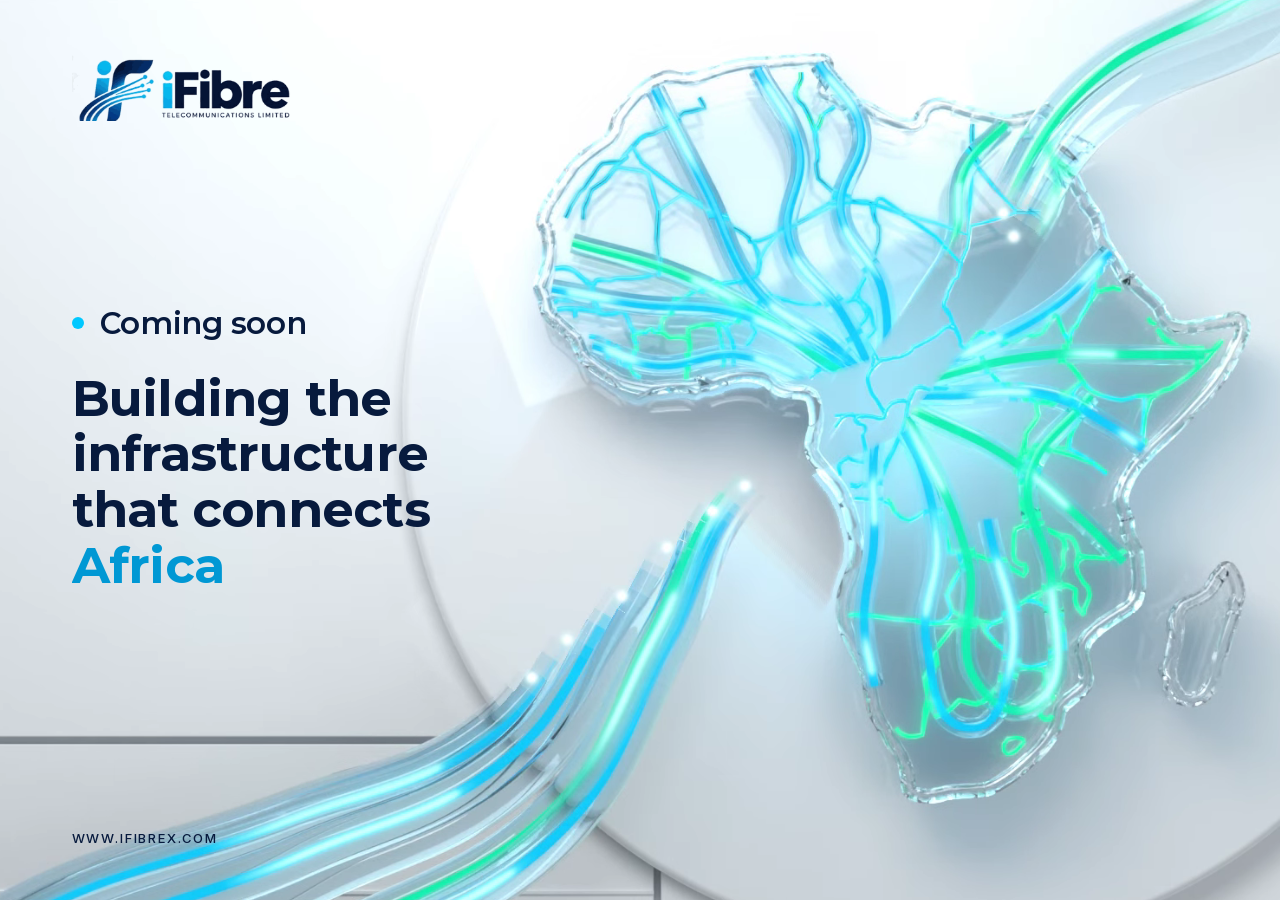
<file: index.html>
<!doctype html>
<html lang="en">
<head>
<meta charset="utf-8">
<meta name="viewport" content="width=device-width, initial-scale=1">
<title>iFibreX Telecommunications Limited — Coming Soon</title>
<meta name="description" content="iFibreX Telecommunications Limited is building the infrastructure that connects Africa. Our new website is coming soon.">
<meta property="og:title" content="iFibreX Telecommunications Limited">
<meta property="og:description" content="Building the infrastructure that connects Africa. Coming soon.">
<meta property="og:url" content="https://www.ifibrex.com">
<meta property="og:image" content="https://www.ifibrex.com/media/og-image.jpg">
<meta property="og:image:width" content="1200">
<meta property="og:image:height" content="630">
<meta property="og:type" content="website">
<meta name="twitter:card" content="summary_large_image">
<link rel="canonical" href="https://www.ifibrex.com/">
<meta name="theme-color" content="#E9EEF3">
<link rel="icon" type="image/png" href="assets/favicon.png">
<link rel="apple-touch-icon" href="assets/apple-touch-icon.png">
<link rel="preload" as="font" type="font/woff2" href="assets/fonts/montserrat-latin-600-700.woff2" crossorigin>
<link rel="preload" as="image" href="media/intro-poster.webp" fetchpriority="high">
<script type="application/ld+json">
{"@context":"https://schema.org","@type":"Organization","name":"iFibreX Telecommunications Limited","alternateName":["iFibreX","ITL"],"url":"https://www.ifibrex.com","foundingDate":"2018","address":{"@type":"PostalAddress","addressLocality":"Ikoyi, Lagos","addressCountry":"NG"}}
</script>
<style>
  @font-face { font-family: "Inter"; src: url("assets/fonts/inter-latin-400-500.woff2") format("woff2"); font-weight: 400 500; font-style: normal; font-display: swap; unicode-range: U+0000-00FF, U+0131, U+0152-0153, U+02BB-02BC, U+02C6, U+02DA, U+02DC, U+0304, U+0308, U+0329, U+2000-206F, U+20AC, U+2122, U+2191, U+2193, U+2212, U+2215, U+FEFF, U+FFFD; }
  @font-face { font-family: "Montserrat"; src: url("assets/fonts/montserrat-latin-600-700.woff2") format("woff2"); font-weight: 600 700; font-style: normal; font-display: swap; unicode-range: U+0000-00FF, U+0131, U+0152-0153, U+02BB-02BC, U+02C6, U+02DA, U+02DC, U+0304, U+0308, U+0329, U+2000-206F, U+20AC, U+2122, U+2191, U+2193, U+2212, U+2215, U+FEFF, U+FFFD; }
  :root {
    --navy: #071A3D; --cyan: #00C8FF; --bg: #E9EEF3; --muted: #5B6578;
    --display: "Montserrat", "Helvetica Neue", Arial, sans-serif;
    --text: "Inter", "Helvetica Neue", Arial, sans-serif;
    --pad: clamp(22px, 5.6vw, 110px);
  }
  * { box-sizing: border-box; margin: 0; }
  html, body { height: 100%; }
  body { background: var(--bg); color: var(--navy); font-family: var(--text); -webkit-font-smoothing: antialiased; overflow: hidden; }

  /* The Blender render: a seamless 4-second loop of light flowing through the glass cables. */
  .stage { position: fixed; inset: -2%; z-index: 0; }
  .stage video, .stage img, .stage canvas { position: absolute; inset: 0; width: 100%; height: 100%; object-fit: cover; object-position: 70% 50%; display: block; }
  .stage canvas { cursor: default; }
  .stage canvas.on-map { cursor: pointer; }
  #hero { opacity: 0; }
  #hero.on { opacity: 1; }
  /* never show a native play button: if a video can't autoplay, the still image underneath stays */
  video { pointer-events: none; }
  video::-webkit-media-controls, video::-webkit-media-controls-start-playback-button, video::-webkit-media-controls-overlay-play-button { display: none !important; -webkit-appearance: none; }

  .page { position: relative; z-index: 1; height: 100svh; display: flex; flex-direction: column; padding: clamp(28px, 6vh, 64px) var(--pad); pointer-events: none; }
  .page a { pointer-events: auto; }
  .logo img { height: clamp(44px, 5.2vw, 70px); width: auto; display: block; }
  main { flex: 1; display: flex; flex-direction: column; align-items: flex-start; justify-content: center; max-width: 45vw; padding: 4vh 0; }
  h1 { font-family: var(--display); font-weight: 700; font-size: clamp(34px, 3.9vw, 78px); line-height: 1.06; letter-spacing: -0.015em; }
  h1 .accent { color: #0098D4; }
  h1 .l { display: block; overflow: hidden; padding-bottom: .06em; }
  h1 .l > span { display: block; }
  .soon { margin-bottom: clamp(18px, 3.4vh, 38px); display: inline-flex; align-items: center; gap: 16px; font-family: var(--display); font-weight: 600; font-size: clamp(26px, 2.4vw, 44px); letter-spacing: -0.01em; }
  .soon .dot { width: 12px; height: 12px; border-radius: 50%; background: var(--cyan); animation: ping 4s infinite; }
  @keyframes ping { 0% { box-shadow: 0 0 0 0 rgba(0,200,255,.6); } 60%,100% { box-shadow: 0 0 0 14px rgba(0,200,255,0); } }
  .talk { display: none; margin-top: 22px; font: 500 15px/1.4 var(--text); letter-spacing: .02em; color: var(--navy); }
  footer { font-weight: 500; font-size: clamp(13px, 1vw, 17px); letter-spacing: .14em; text-transform: uppercase; }
  footer a { color: inherit; text-decoration: none; }

  /* entrance */
  /* entrance runs top to bottom: logo, label, headline lines, footer; each drops in from above */
  .js h1 .l > span { transform: translateY(-108%); }
  .js .fade { opacity: 0; transform: translateY(-14px); }
  .ready h1 .l > span { transform: none; transition: transform 1.1s cubic-bezier(.16,1,.3,1) .45s; }
  .ready h1 .l:nth-child(2) > span { transition-delay: .55s; }
  .ready h1 .l:nth-child(3) > span { transition-delay: .65s; }
  .ready h1 .l:nth-child(4) > span { transition-delay: .75s; }
  .ready .fade { opacity: 1; transform: none; transition: opacity .9s ease var(--d, 0s), transform .9s cubic-bezier(.16,1,.3,1) var(--d, 0s); }

  /* desktop: centre the headline block on the full page height, not the space left between logo and footer */
  @media (min-width: 861px) {
    main { position: absolute; left: var(--pad); top: 50%; transform: translateY(-50%); padding: 0; }
    footer { margin-top: auto; }
  }
  @media (max-width: 860px) {
    .stage { inset: 10svh -4% auto -4%; height: 60svh; }
    .stage video, .stage img, .stage canvas { object-position: 74% 42%; }
    .stage { -webkit-mask-image: linear-gradient(to bottom, transparent 0, #000 14%, #000 70%, transparent 100%); mask-image: linear-gradient(to bottom, transparent 0, #000 14%, #000 70%, transparent 100%); }
    main { max-width: none; justify-content: flex-end; }
  }
  @media (prefers-reduced-motion: reduce) {
    .js h1 .l > span, .js .fade { transform: none; opacity: 1; }
    .soon .dot { animation: none; }
  }
</style>
</head>
<body>
<div class="stage" id="stage" aria-hidden="true">
  <img src="media/hero-poster.webp" alt="" decoding="async">
  <video id="intro" muted playsinline preload="auto" poster="media/intro-poster.webp">
    <source src="media/intro.webm" type="video/webm">
    <source src="media/intro.mp4" type="video/mp4">
  </video>
  <video id="hero" muted loop playsinline preload="auto" poster="media/hero-poster.webp">
    <source src="media/hero-loop.webm" type="video/webm">
    <source src="media/hero-loop.mp4" type="video/mp4">
  </video>
  <canvas id="fx"></canvas>
</div>

<div class="page">
  <a class="logo fade" style="--d:.1s" href="index.html" aria-label="iFibreX Telecommunications Limited"><img src="assets/ifibre-logo.png" alt="iFibreX Telecommunications Limited" width="640" height="193"></a>
  <main>
    <p class="soon fade" style="--d:.28s"><span class="dot" aria-hidden="true"></span>Coming soon</p>
    <h1>
      <span class="l"><span>Building the</span></span>
      <span class="l"><span>infrastructure</span></span>
      <span class="l"><span>that connects</span></span>
      <span class="l"><span class="accent">Africa</span></span>
    </h1>
    <a class="talk" id="talk" href="#"></a>
  </main>
  <footer class="fade" style="--d:1.05s"><a href="https://www.ifibrex.com">www.ifibrex.com</a></footer>
</div>

<script src="data/overlay.js"></script>
<script>
  // Contact line stays hidden until the client confirms an address.
  const EMAIL = "";
  if (EMAIL) { const a = document.getElementById("talk"); a.href = "mailto:" + EMAIL; a.textContent = EMAIL; a.style.display = "inline-block"; }
  document.documentElement.classList.add("js");
  requestAnimationFrame(() => requestAnimationFrame(() => document.documentElement.classList.add("ready")));

  const still = matchMedia("(prefers-reduced-motion: reduce)").matches;
  const intro = document.getElementById("intro"), video = document.getElementById("hero");
  let live = null;   // resolves once the loop is on screen: the pulse overlay waits for the drawn cables
  if (still) { intro.remove(); video.remove(); live = Promise.resolve(); }
  else live = new Promise(go => {
    const still = () => { intro.remove(); video.remove(); go(); };   // the image behind them shows the finished scene
    // the loop's first frame follows the intro's last one (and its poster is the finished scene), so the hand-off is seamless
    const toLoop = () => { if (!video.isConnected) return; intro.remove(); video.classList.add("on"); video.currentTime = 0; video.play().then(go, still); };
    let started = false;
    intro.addEventListener("playing", () => { started = true; }, { once: true });
    intro.addEventListener("ended", toLoop);
    intro.play().catch(still);    // autoplay blocked (e.g. battery saver): show the scene as is
    setTimeout(() => { if (!started && intro.isConnected) toLoop(); }, 3000);   // slow connection: skip the intro
  });

  // ---- interactive layer: extra data pulses drawn over the render, along the same cable paths ----
  const cv = document.getElementById("fx"), ctx = cv.getContext("2d");
  const SRC_W = 1920, SRC_H = 1080; // render size; overlay.json is 0..1 of this frame
  let data = null, view = { s: 1, x: 0, y: 0 }, dpr = 1;
  const pulses = [], rings = [];
  const COLORS = { c: [0, 200, 255], g: [0, 214, 140] };

  function layout() {
    dpr = Math.min(devicePixelRatio || 1, 2);
    const W = cv.clientWidth, H = cv.clientHeight;
    cv.width = W * dpr; cv.height = H * dpr;
    const s = Math.max(W / SRC_W, H / SRC_H);                 // object-fit: cover
    const pos = getComputedStyle(cv).objectPosition.split(" ").map(parseFloat);
    view = { s, x: (W - SRC_W * s) * pos[0] / 100, y: (H - SRC_H * s) * pos[1] / 100 };
  }
  const toScreen = ([u, v]) => [view.x + u * SRC_W * view.s, view.y + v * SRC_H * view.s];

  function prep(json) {
    const paths = Object.entries(json.paths).map(([name, pts]) => {
      if (name.startsWith("in_")) pts = pts.slice().reverse();        // every path runs outward from the hub
      let len = 0; const cum = [0];
      for (let i = 1; i < pts.length; i++) { len += Math.hypot(pts[i][0] - pts[i - 1][0], (pts[i][1] - pts[i - 1][1]) / 1.7778); cum.push(len); }
      const green = /^(ne|w3|e1|loop_g|se)/.test(name) || /_1$/.test(name);
      return { name, pts, cum, len, col: green ? COLORS.g : COLORS.c };
    });
    return { hub: json.hub, paths };
  }
  function at(p, t) { // point at fraction t along a path
    const d = t * p.len; let i = 1;
    while (i < p.cum.length - 1 && p.cum[i] < d) i++;
    const k = (d - p.cum[i - 1]) / Math.max(p.cum[i] - p.cum[i - 1], 1e-6);
    const a = p.pts[i - 1], b = p.pts[i];
    return [a[0] + (b[0] - a[0]) * k, a[1] + (b[1] - a[1]) * k];
  }
  function send(path, delay = 0, power = 1) {
    pulses.push({ path, t: -delay, speed: 0.55 + Math.random() * 0.25, power });
  }
  function burst() {
    data.paths.forEach((p, i) => send(p, (i % 5) * 0.05, 1.15));
    rings.push({ r: 0, a: 1 });
  }
  function nearest(mx, my) {
    let best = null, bd = 1e9;
    for (const p of data.paths) for (let i = 0; i < p.pts.length; i += 3) {
      const [x, y] = toScreen(p.pts[i]); const d = Math.hypot(x - mx, y - my);
      if (d < bd) { bd = d; best = p; }
    }
    return { path: best, dist: bd };
  }

  function glow(x, y, r, [R, G, B], a) {
    const g = ctx.createRadialGradient(x, y, 0, x, y, r);
    g.addColorStop(0, `rgba(255,255,255,${a})`);
    g.addColorStop(0.18, `rgba(${R},${G},${B},${a * 0.9})`);
    g.addColorStop(1, `rgba(${R},${G},${B},0)`);
    ctx.fillStyle = g; ctx.beginPath(); ctx.arc(x, y, r, 0, Math.PI * 2); ctx.fill();
  }

  let last = performance.now();
  function frame(now) {
    const dt = Math.min((now - last) / 1000, 0.05); last = now;
    ctx.setTransform(dpr, 0, 0, dpr, 0, 0);
    ctx.clearRect(0, 0, cv.width, cv.height);
    const scale = view.s * SRC_W / 1920;
    for (let i = pulses.length - 1; i >= 0; i--) {
      const q = pulses[i]; q.t += dt * q.speed * (0.9 / Math.max(q.path.len, 0.15));
      if (q.t > 1) { pulses.splice(i, 1); continue; }
      if (q.t < 0) continue;
      const fade = Math.min(1, (1 - q.t) * 4) * q.power;
      for (let k = 0; k < 6; k++) {                                // short comet tail
        const tt = q.t - k * 0.012; if (tt < 0) break;
        const [x, y] = toScreen(at(q.path, tt));
        glow(x, y, (11 - k * 1.3) * scale, q.path.col, fade * (1 - k / 6) * 0.85);
      }
    }
    if (data) {
      const [hx, hy] = toScreen(data.hub);
      for (let i = rings.length - 1; i >= 0; i--) {
        const r = rings[i]; r.r += dt * 260 * scale; r.a -= dt * 0.9;
        if (r.a <= 0) { rings.splice(i, 1); continue; }
        ctx.strokeStyle = `rgba(0,200,255,${r.a * 0.6})`; ctx.lineWidth = 2 * scale;
        ctx.beginPath(); ctx.arc(hx, hy, r.r, 0, Math.PI * 2); ctx.stroke();
        glow(hx, hy, 60 * scale * r.a, [120, 230, 255], r.a * 0.7);
      }
    }
    requestAnimationFrame(frame);
  }

  Promise.all([window.OVERLAY, live]).then(([json]) => { // a script, not fetch(), so it also works when the file is opened directly
    data = prep(json); layout();
    addEventListener("resize", layout);
    if (still) return;
    requestAnimationFrame(frame);

    // a little idle traffic on top of the rendered loop
    setInterval(() => { if (!document.hidden && pulses.length < 30) send(data.paths[Math.random() * data.paths.length | 0], 0, 0.7); }, 700);

    let lastHover = 0;
    addEventListener("pointermove", e => {
      const n = nearest(e.clientX, e.clientY);
      cv.classList.toggle("on-map", n.dist < 60);
      if (n.dist < 40 && performance.now() - lastHover > 260) { send(n.path, 0, 1); lastHover = performance.now(); }
    });
    addEventListener("pointerdown", e => {
      if (e.target.closest("a")) return;
      const n = nearest(e.clientX, e.clientY);
      if (n.dist < 120 || innerWidth < 860) burst();
    });
  });
</script>
</body>
</html>
</file>
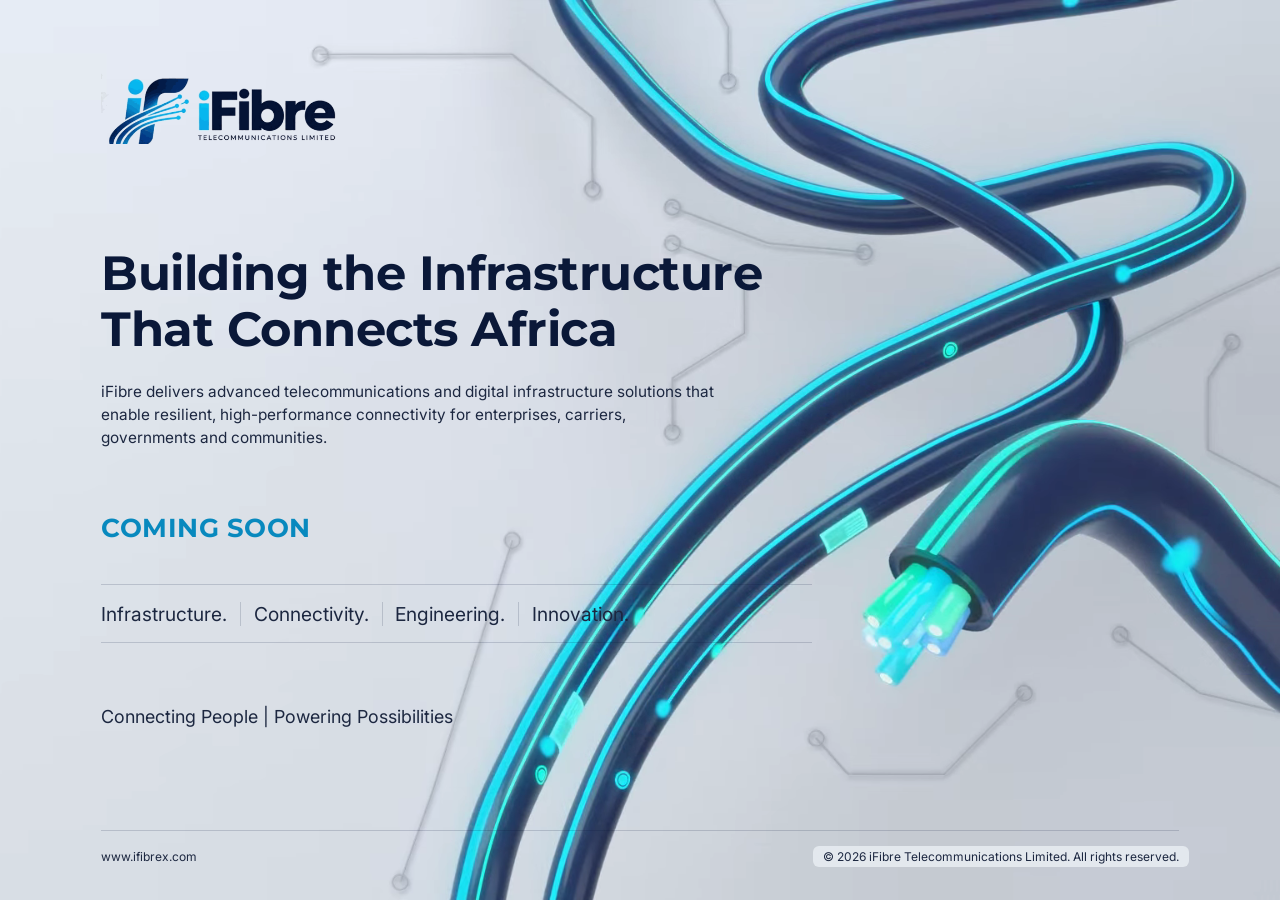
<file: option-3/index.html>
<!doctype html>
<html lang="en">
<head>
<meta charset="utf-8">
<meta name="viewport" content="width=device-width, initial-scale=1">
<title>iFibre Telecommunications Limited — Coming Soon</title>
<meta name="description" content="iFibre delivers advanced telecommunications and digital infrastructure solutions that enable resilient, high-performance connectivity for enterprises, carriers, governments and communities. Coming soon.">
<meta property="og:title" content="iFibre Telecommunications Limited">
<meta property="og:description" content="Building the infrastructure that connects Africa. Coming soon.">
<meta property="og:url" content="https://www.ifibrex.com">
<meta property="og:image" content="media/poster.jpg">
<meta name="theme-color" content="#E1E6ED">
<link rel="icon" href="assets/ifibre-icon.png">
<link rel="preconnect" href="https://fonts.googleapis.com">
<link rel="preconnect" href="https://fonts.gstatic.com" crossorigin>
<link rel="stylesheet" href="https://fonts.googleapis.com/css2?family=Montserrat:wght@600;700;800&family=Inter:wght@400;500&display=swap">
<link rel="preload" as="image" href="media/intro-poster.jpg">
<script type="application/ld+json">
{"@context":"https://schema.org","@type":"Organization","name":"iFibre Telecommunications Limited","alternateName":["iFibre","ITL"],"url":"https://www.ifibrex.com","foundingDate":"2018","address":{"@type":"PostalAddress","addressLocality":"Ikoyi, Lagos","addressCountry":"NG"}}
</script>
<style>
  :root {
    --navy: #0A1838; --cyan: #0889BE; --bg: #E1E6ED; --ink: #1C2740; --line: rgba(10, 24, 56, .16);
    --display: "Montserrat", "Helvetica Neue", Arial, sans-serif;
    --text: "Inter", "Helvetica Neue", Arial, sans-serif;
    --pad: clamp(22px, 7.9vw, 152px);
  }
  * { box-sizing: border-box; margin: 0; }
  html, body { height: 100%; }
  body { background: var(--bg); color: var(--navy); font-family: var(--text); -webkit-font-smoothing: antialiased; overflow: hidden; }

  /* Blender render: the cables snake in once (intro), then a seamless 4-second loop of light and data through them. */
  .stage { position: fixed; inset: 0; z-index: 0; }
  .stage video, .stage img { position: absolute; inset: 0; width: 100%; height: 100%; object-fit: cover; object-position: 100% 50%; display: block; }
  #loop { opacity: 0; }
  #loop.on { opacity: 1; }
  /* never show a native play button: if a video can't autoplay, the still image underneath stays */
  video { pointer-events: none; }
  video::-webkit-media-controls, video::-webkit-media-controls-start-playback-button, video::-webkit-media-controls-overlay-play-button { display: none !important; -webkit-appearance: none; }

  .page { position: relative; z-index: 1; height: 100svh; display: flex; flex-direction: column; padding: clamp(28px, 8vh, 96px) var(--pad) clamp(22px, 4vh, 44px); pointer-events: none; }
  .page a { pointer-events: auto; }
  .logo img { height: clamp(48px, 5.6vw, 106px); width: auto; display: block; }
  main { flex: 1; display: flex; flex-direction: column; justify-content: center; max-width: min(60vw, 1080px); padding: 3vh 0; }
  h1 { font-family: var(--display); font-weight: 700; font-size: clamp(34px, 3.75vw, 72px); line-height: 1.12; letter-spacing: -0.01em; }
  h1 .l { display: block; overflow: hidden; padding-bottom: .04em; }
  h1 .l > span { display: block; }
  .lede { margin-top: clamp(14px, 2.4vh, 26px); max-width: 40em; font-size: clamp(15px, 1.2vw, 22px); line-height: 1.5; color: var(--ink); }
  .soon { margin-top: clamp(28px, 7vh, 84px); font-family: var(--display); font-weight: 700; font-size: clamp(20px, 2vw, 38px); letter-spacing: .02em; text-transform: uppercase; color: var(--cyan); }
  .pillars { margin-top: clamp(22px, 4.6vh, 52px); display: flex; flex-wrap: wrap; border-top: 1px solid var(--line); border-bottom: 1px solid var(--line); padding: clamp(10px, 1.8vh, 18px) 0; max-width: 37em; font-size: clamp(15px, 1.5vw, 28px); color: var(--ink); list-style: none; }
  .pillars li { padding: 0 clamp(10px, 1vw, 20px); border-left: 1px solid var(--line); }
  .pillars li:first-child { padding-left: 0; border-left: 0; }
  .tagline { margin-top: clamp(28px, 7vh, 96px); font-size: clamp(15px, 1.4vw, 26px); color: var(--ink); }
  footer { display: flex; justify-content: space-between; gap: 16px; border-top: 1px solid var(--line); padding-top: clamp(12px, 2vh, 22px); font-size: clamp(12px, .85vw, 16px); color: var(--ink); max-width: calc(100vw - var(--pad) * 2 + 0px); }
  footer a { color: inherit; text-decoration: none; }
  footer > span { background: rgba(233, 238, 243, .82); -webkit-backdrop-filter: blur(6px); backdrop-filter: blur(6px); padding: 3px 10px; margin: -3px -10px; border-radius: 6px; } /* sits over the fibre spray */

  /* entrance */
  .js h1 .l > span { transform: translateY(108%); }
  .js .fade { opacity: 0; transform: translateY(12px); }
  .ready h1 .l > span { transform: none; transition: transform 1.2s cubic-bezier(.16,1,.3,1) .3s; }
  .ready h1 .l:nth-child(2) > span { transition-delay: .4s; }
  .ready .fade { opacity: 1; transform: none; transition: opacity 1s ease .8s, transform 1s cubic-bezier(.16,1,.3,1) .8s; }
  .ready .fade.late { transition-delay: 1.4s; }

  /* tablets and phones: the cables get their own band above the copy */
  @media (max-width: 1100px), (max-aspect-ratio: 4/3) {
    body { overflow: auto; }
    .stage { position: absolute; inset: 0 0 auto 0; height: 58svh; -webkit-mask-image: linear-gradient(to bottom, #000 70%, transparent); mask-image: linear-gradient(to bottom, #000 70%, transparent); }
    .stage video, .stage img { object-position: 82% 40%; }
    .page { height: auto; min-height: 100svh; }
    main { max-width: none; padding-top: 46svh; }
  }
  @media (max-width: 600px) {
    .stage { height: 48svh; }
    main { padding-top: 26svh; }
    footer { flex-direction: column; gap: 6px; }
    .pillars { row-gap: 6px; }
    .pillars li { border-left: 0; padding: 0 18px 0 0; }
  }
  @media (prefers-reduced-motion: reduce) {
    .js h1 .l > span, .js .fade { transform: none; opacity: 1; }
  }
</style>
</head>
<body>
<div class="stage" aria-hidden="true">
  <img src="media/poster.jpg" alt="">
  <video id="intro" muted playsinline preload="auto" poster="media/intro-poster.jpg">
    <source src="media/intro.webm" type="video/webm">
    <source src="media/intro.mp4" type="video/mp4">
  </video>
  <video id="loop" muted loop playsinline preload="auto" poster="media/poster.jpg">
    <source src="media/loop.webm" type="video/webm">
    <source src="media/loop.mp4" type="video/mp4">
  </video>
</div>

<div class="page">
  <a class="logo fade" href="index.html" aria-label="iFibre Telecommunications Limited"><img src="assets/ifibre-logo.png" alt="iFibre Telecommunications Limited" width="900" height="272"></a>
  <main>
    <h1>
      <span class="l"><span>Building the Infrastructure</span></span>
      <span class="l"><span>That Connects Africa</span></span>
    </h1>
    <p class="lede fade">iFibre delivers advanced telecommunications and digital infrastructure solutions that enable resilient, high-performance connectivity for enterprises, carriers, governments and communities.</p>
    <p class="soon fade late">Coming soon</p>
    <ul class="pillars fade late">
      <li>Infrastructure.</li><li>Connectivity.</li><li>Engineering.</li><li>Innovation.</li>
    </ul>
    <p class="tagline fade late">Connecting People | Powering Possibilities</p>
  </main>
  <footer class="fade late">
    <a href="https://www.ifibrex.com">www.ifibrex.com</a>
    <span>&copy; <span id="year">2026</span> iFibre Telecommunications Limited. All rights reserved.</span>
  </footer>
</div>

<script>
  document.getElementById("year").textContent = new Date().getFullYear();
  document.documentElement.classList.add("js");
  requestAnimationFrame(() => requestAnimationFrame(() => document.documentElement.classList.add("ready")));

  const intro = document.getElementById("intro"), loop = document.getElementById("loop");
  const still = () => { intro.remove(); loop.remove(); };    // the image behind them shows the finished scene
  // the loop starts on the frame right after the intro's last one (and its poster is that frame), so the hand-off is seamless
  const toLoop = () => { if (!loop.isConnected) return; intro.remove(); loop.classList.add("on"); loop.currentTime = 0; loop.play().catch(still); };
  if (matchMedia("(prefers-reduced-motion: reduce)").matches) still();
  else {
    let started = false;
    intro.addEventListener("playing", () => { started = true; }, { once: true });
    intro.addEventListener("ended", toLoop);
    intro.play().catch(still);                // autoplay blocked (e.g. battery saver): show the scene as is
    setTimeout(() => { if (!started && intro.isConnected) toLoop(); }, 3000);   // slow connection: skip the intro
  }
</script>
</body>
</html>
</file>
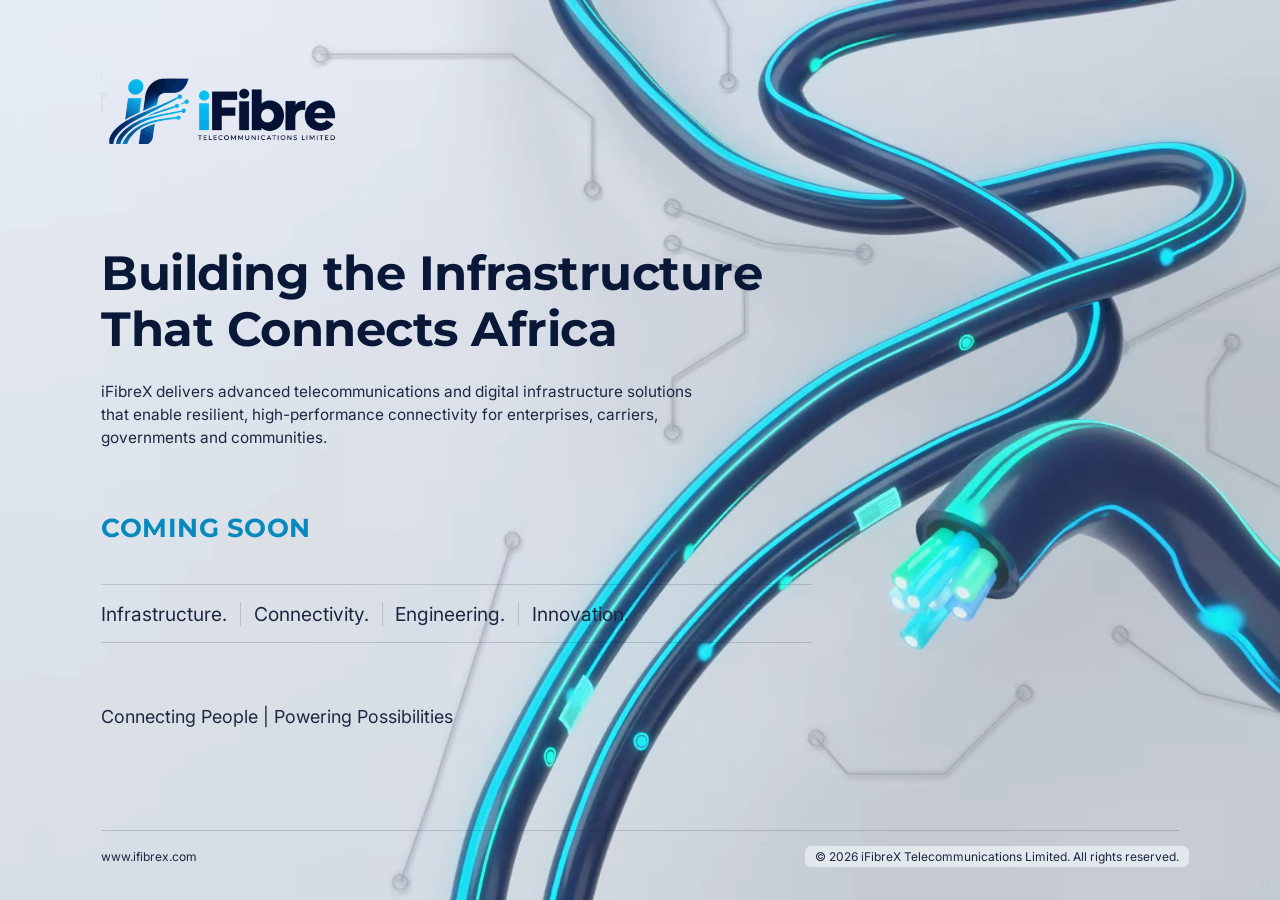
<file: archive/option-3/index.html>
<!doctype html>
<html lang="en">
<head>
<meta charset="utf-8">
<meta name="viewport" content="width=device-width, initial-scale=1">
<meta name="robots" content="noindex">
<title>iFibreX Telecommunications Limited — Coming Soon</title>
<meta name="description" content="iFibreX delivers advanced telecommunications and digital infrastructure solutions that enable resilient, high-performance connectivity for enterprises, carriers, governments and communities. Coming soon.">
<meta property="og:title" content="iFibreX Telecommunications Limited">
<meta property="og:description" content="Building the infrastructure that connects Africa. Coming soon.">
<meta property="og:url" content="https://www.ifibrex.com">
<meta property="og:image" content="media/poster.jpg">
<meta name="theme-color" content="#E1E6ED">
<link rel="icon" href="assets/ifibre-icon.png">
<link rel="preconnect" href="https://fonts.googleapis.com">
<link rel="preconnect" href="https://fonts.gstatic.com" crossorigin>
<link rel="stylesheet" href="https://fonts.googleapis.com/css2?family=Montserrat:wght@600;700;800&family=Inter:wght@400;500&display=swap">
<link rel="preload" as="image" href="media/intro-poster.jpg">
<script type="application/ld+json">
{"@context":"https://schema.org","@type":"Organization","name":"iFibreX Telecommunications Limited","alternateName":["iFibreX","ITL"],"url":"https://www.ifibrex.com","foundingDate":"2018","address":{"@type":"PostalAddress","addressLocality":"Ikoyi, Lagos","addressCountry":"NG"}}
</script>
<style>
  :root {
    --navy: #0A1838; --cyan: #0889BE; --bg: #E1E6ED; --ink: #1C2740; --line: rgba(10, 24, 56, .16);
    --display: "Montserrat", "Helvetica Neue", Arial, sans-serif;
    --text: "Inter", "Helvetica Neue", Arial, sans-serif;
    --pad: clamp(22px, 7.9vw, 152px);
  }
  * { box-sizing: border-box; margin: 0; }
  html, body { height: 100%; }
  body { background: var(--bg); color: var(--navy); font-family: var(--text); -webkit-font-smoothing: antialiased; overflow: hidden; }

  /* Blender render: the cables snake in once (intro), then a seamless 4-second loop of light and data through them. */
  .stage { position: fixed; inset: 0; z-index: 0; }
  .stage video, .stage img { position: absolute; inset: 0; width: 100%; height: 100%; object-fit: cover; object-position: 100% 50%; display: block; }
  #loop { opacity: 0; }
  #loop.on { opacity: 1; }
  /* never show a native play button: if a video can't autoplay, the still image underneath stays */
  video { pointer-events: none; }
  video::-webkit-media-controls, video::-webkit-media-controls-start-playback-button, video::-webkit-media-controls-overlay-play-button { display: none !important; -webkit-appearance: none; }

  .page { position: relative; z-index: 1; height: 100svh; display: flex; flex-direction: column; padding: clamp(28px, 8vh, 96px) var(--pad) clamp(22px, 4vh, 44px); pointer-events: none; }
  .page a { pointer-events: auto; }
  .logo img { height: clamp(48px, 5.6vw, 106px); width: auto; display: block; }
  main { flex: 1; display: flex; flex-direction: column; justify-content: center; max-width: min(60vw, 1080px); padding: 3vh 0; }
  h1 { font-family: var(--display); font-weight: 700; font-size: clamp(34px, 3.75vw, 72px); line-height: 1.12; letter-spacing: -0.01em; }
  h1 .l { display: block; overflow: hidden; padding-bottom: .04em; }
  h1 .l > span { display: block; }
  .lede { margin-top: clamp(14px, 2.4vh, 26px); max-width: 40em; font-size: clamp(15px, 1.2vw, 22px); line-height: 1.5; color: var(--ink); }
  .soon { margin-top: clamp(28px, 7vh, 84px); font-family: var(--display); font-weight: 700; font-size: clamp(20px, 2vw, 38px); letter-spacing: .02em; text-transform: uppercase; color: var(--cyan); }
  .pillars { margin-top: clamp(22px, 4.6vh, 52px); display: flex; flex-wrap: wrap; border-top: 1px solid var(--line); border-bottom: 1px solid var(--line); padding: clamp(10px, 1.8vh, 18px) 0; max-width: 37em; font-size: clamp(15px, 1.5vw, 28px); color: var(--ink); list-style: none; }
  .pillars li { padding: 0 clamp(10px, 1vw, 20px); border-left: 1px solid var(--line); }
  .pillars li:first-child { padding-left: 0; border-left: 0; }
  .tagline { margin-top: clamp(28px, 7vh, 96px); font-size: clamp(15px, 1.4vw, 26px); color: var(--ink); }
  footer { display: flex; justify-content: space-between; gap: 16px; border-top: 1px solid var(--line); padding-top: clamp(12px, 2vh, 22px); font-size: clamp(12px, .85vw, 16px); color: var(--ink); max-width: calc(100vw - var(--pad) * 2 + 0px); }
  footer a { color: inherit; text-decoration: none; }
  footer > span { background: rgba(233, 238, 243, .82); -webkit-backdrop-filter: blur(6px); backdrop-filter: blur(6px); padding: 3px 10px; margin: -3px -10px; border-radius: 6px; } /* sits over the fibre spray */

  /* entrance */
  .js h1 .l > span { transform: translateY(108%); }
  .js .fade { opacity: 0; transform: translateY(12px); }
  .ready h1 .l > span { transform: none; transition: transform 1.2s cubic-bezier(.16,1,.3,1) .3s; }
  .ready h1 .l:nth-child(2) > span { transition-delay: .4s; }
  .ready .fade { opacity: 1; transform: none; transition: opacity 1s ease .8s, transform 1s cubic-bezier(.16,1,.3,1) .8s; }
  .ready .fade.late { transition-delay: 1.4s; }

  /* tablets and phones: the cables get their own band above the copy */
  @media (max-width: 1100px), (max-aspect-ratio: 4/3) {
    body { overflow: auto; }
    .stage { position: absolute; inset: 0 0 auto 0; height: 58svh; -webkit-mask-image: linear-gradient(to bottom, #000 70%, transparent); mask-image: linear-gradient(to bottom, #000 70%, transparent); }
    .stage video, .stage img { object-position: 82% 40%; }
    .page { height: auto; min-height: 100svh; }
    main { max-width: none; padding-top: 46svh; }
  }
  @media (max-width: 600px) {
    .stage { height: 48svh; }
    main { padding-top: 26svh; }
    footer { flex-direction: column; gap: 6px; }
    .pillars { row-gap: 6px; }
    .pillars li { border-left: 0; padding: 0 18px 0 0; }
  }
  @media (prefers-reduced-motion: reduce) {
    .js h1 .l > span, .js .fade { transform: none; opacity: 1; }
  }
</style>
</head>
<body>
<div class="stage" aria-hidden="true">
  <img src="media/poster.jpg" alt="">
  <video id="intro" muted playsinline preload="auto" poster="media/intro-poster.jpg">
    <source src="media/intro.webm" type="video/webm">
    <source src="media/intro.mp4" type="video/mp4">
  </video>
  <video id="loop" muted loop playsinline preload="auto" poster="media/poster.jpg">
    <source src="media/loop.webm" type="video/webm">
    <source src="media/loop.mp4" type="video/mp4">
  </video>
</div>

<div class="page">
  <a class="logo fade" href="index.html" aria-label="iFibreX Telecommunications Limited"><img src="assets/ifibre-logo.png" alt="iFibreX Telecommunications Limited" width="900" height="272"></a>
  <main>
    <h1>
      <span class="l"><span>Building the Infrastructure</span></span>
      <span class="l"><span>That Connects Africa</span></span>
    </h1>
    <p class="lede fade">iFibreX delivers advanced telecommunications and digital infrastructure solutions that enable resilient, high-performance connectivity for enterprises, carriers, governments and communities.</p>
    <p class="soon fade late">Coming soon</p>
    <ul class="pillars fade late">
      <li>Infrastructure.</li><li>Connectivity.</li><li>Engineering.</li><li>Innovation.</li>
    </ul>
    <p class="tagline fade late">Connecting People | Powering Possibilities</p>
  </main>
  <footer class="fade late">
    <a href="https://www.ifibrex.com">www.ifibrex.com</a>
    <span>&copy; <span id="year">2026</span> iFibreX Telecommunications Limited. All rights reserved.</span>
  </footer>
</div>

<script>
  document.getElementById("year").textContent = new Date().getFullYear();
  document.documentElement.classList.add("js");
  requestAnimationFrame(() => requestAnimationFrame(() => document.documentElement.classList.add("ready")));

  const intro = document.getElementById("intro"), loop = document.getElementById("loop");
  const still = () => { intro.remove(); loop.remove(); };    // the image behind them shows the finished scene
  // the loop starts on the frame right after the intro's last one (and its poster is that frame), so the hand-off is seamless
  const toLoop = () => { if (!loop.isConnected) return; intro.remove(); loop.classList.add("on"); loop.currentTime = 0; loop.play().catch(still); };
  if (matchMedia("(prefers-reduced-motion: reduce)").matches) still();
  else {
    let started = false;
    intro.addEventListener("playing", () => { started = true; }, { once: true });
    intro.addEventListener("ended", toLoop);
    intro.play().catch(still);                // autoplay blocked (e.g. battery saver): show the scene as is
    setTimeout(() => { if (!started && intro.isConnected) toLoop(); }, 3000);   // slow connection: skip the intro
  }
</script>
</body>
</html>
</file>
